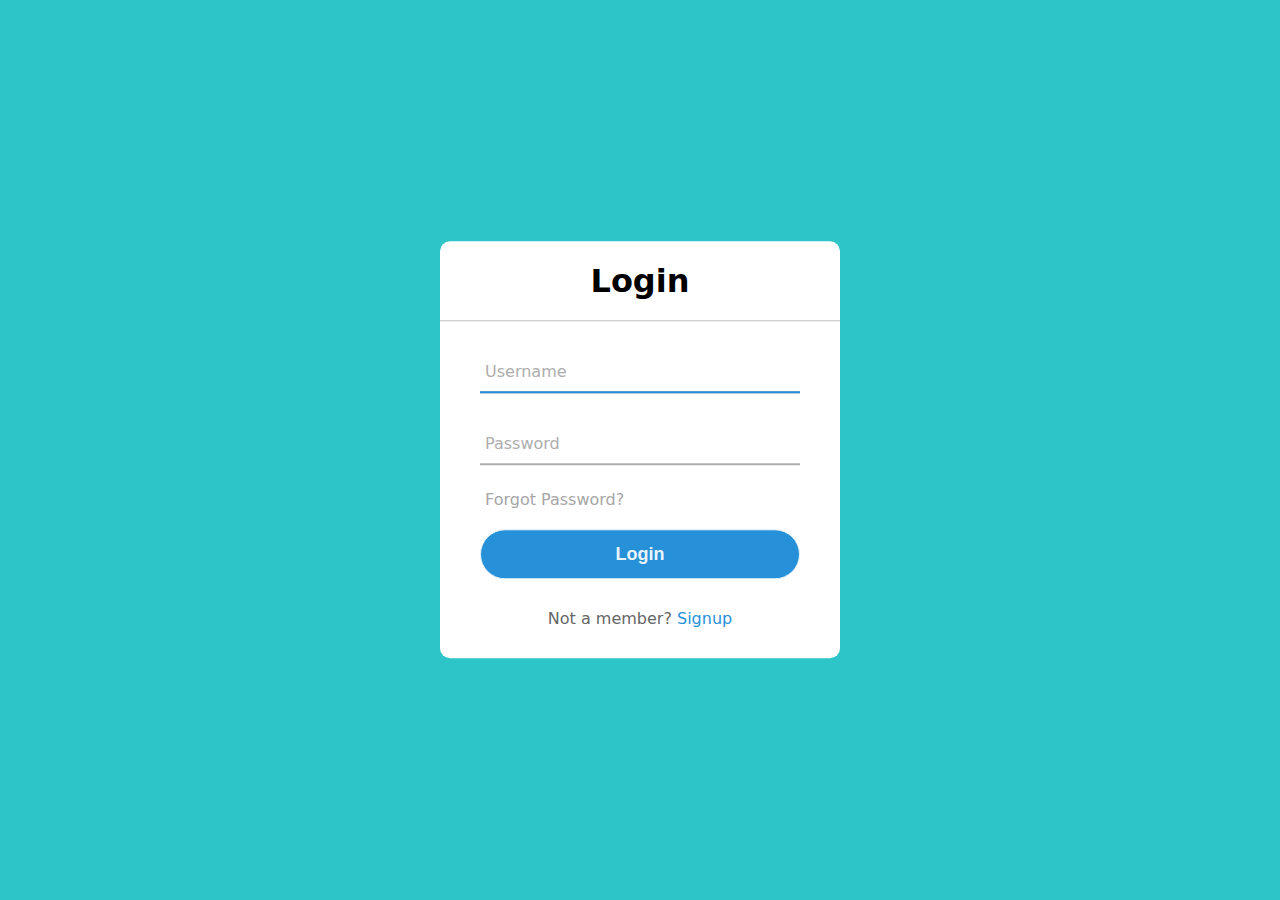
<file: LOGIN FORM/index.html>
<!DOCTYPE html>
<html lang="en" dir="ltr">
<head>
    <meta charset="utf-8">
    <title>Login Form</title>
    <link rel="stylesheet" href="index.css"/>
</head>
<body>
    <div class="center">
        <h1>Login</h1>
        <form method="post">
            <div class="txt_feild">
                <input type="text" required>
                <span></span>
                <label>Username</label>   
            </div>
            <div class="txt_feild">
                <input type="password" required>
                <label>Password</label>   
            </div>
            <div class="pass">Forgot Password?</div>
            <input type="submit" value="Login">
            <div class="signup_link">
                Not a member? <a href="#">Signup</a>
            </div>           
        </form>
    </div>
    
</body>
</html>
</file>
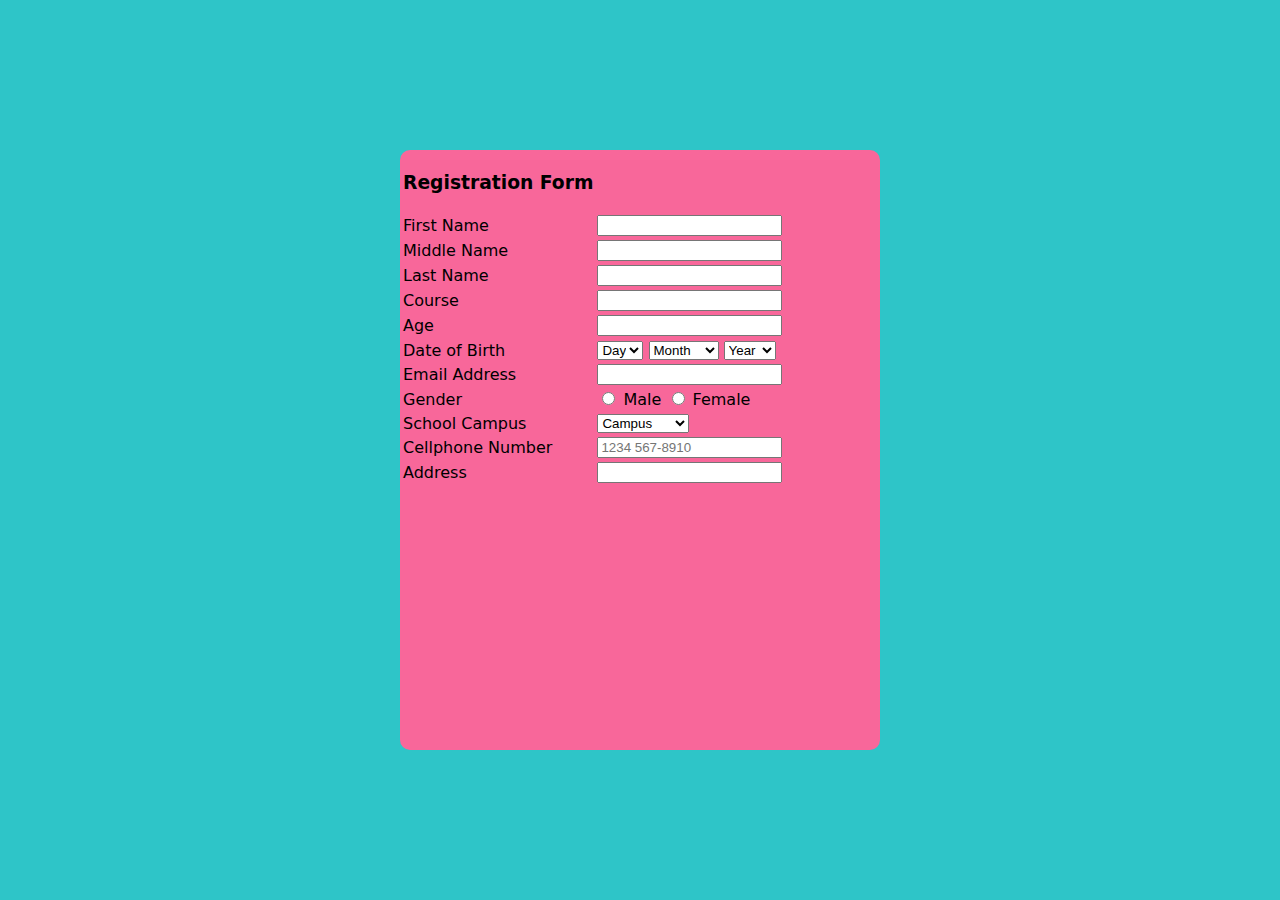
<file: REGISTRATION FORM/index.html>
<!DOCTYPE html>
<html lang="en">
<head>
    <meta charset="utf-8">
    <title>Registration Rorm</title>
    <link rel="stylesheet" href="index.css"/>
</head>
<body>
    <div class="registration">
    <form>
        <table>
            <tr>
                <td>
                    <h3>Registration Form</h3>
                </td>
            </tr>
            <tr>
                <td>First Name</td>
                <td> <input type="text"/></td>
            </tr>
            <tr>
                <td>Middle Name</td>
                <td> <input type="text"/></td>
            </tr>
            <tr>
                <td>Last Name</td>
                <td> <input type="text"/></td>
            </tr>
            <tr>
                <td>Course</td>
                <td> <input type="text"/></td>
            </tr>
            <tr>
                <td>Age</td>
                <td> <input type="text"/></td>
            </tr>
            <tr>
                <td>Date of Birth</td>
                <td>
                    <select name="BirthDay" id="Birthday_Day">
                        <option value="-1">Day</option>
                        <option value="1">1</option>
                        <option value="2">2</option>
                        <option value="3">3</option>
                        <option value="4">4</option>
                        <option value="5">5</option>
                        <option value="6">6</option>
                        <option value="7">7</option>
                        <option value="8">8</option>
                        <option value="9">9</option>
                        <option value="10">10</option>
                        <option value="11">11</option>
                        <option value="12">12</option>
                        <option value="13">13</option>
                        <option value="14">14</option>
                        <option value="15">15</option>
                        <option value="16">16</option>
                        <option value="17">17</option>
                        <option value="18">18</option>
                        <option value="19">19</option>
                        <option value="20">20</option>
                        <option value="21">21</option>
                        <option value="22">22</option>
                        <option value="23">23</option>
                        <option value="24">24</option>
                        <option value="25">25</option>
                        <option value="26">26</option>
                        <option value="27">27</option>
                        <option value="28">28</option>
                        <option value="29">29</option>
                        <option value="30">30</option>
                        <option value="31">31</option>
                    </select>
                    <select name="BirthdayMonth" id="Birthday_Month">
                        <option value="-1">Month</option>
                        <option value="January">Jan(1)</option>
                        <option value="February">Feb(2)</option>
                        <option value="March">Mar(3)</option>
                        <option value="April">Apr(4)</option>
                        <option value="May">May(5)</option>
                        <option value="June">Jun(6)</option>
                        <option value="July">Jul(7)</option>
                        <option value="August">Aug(8)</option>
                        <option value="September">Sep(9)</option>
                        <option value="October">Oct(10)</option>
                        <option value="November">Nov(11)</option>
                        <option value="December">Dec(12)</option>
                    </select>
                    <select name="BirthdayYear" id="Birthday_Year">
                        <option value="-1">Year</option>
                        <option value="2022">2022</option>
                        <option value="2021">2021</option>
                        <option value="2020">2020</option>
                        <option value="2019">2019</option>
                        <option value="2018">2018</option>
                        <option value="2017">2017</option>
                        <option value="2016">2016</option>
                        <option value="2015">2015</option>
                        <option value="2014">2014</option>
                        <option value="2013">2013</option>
                        <option value="2012">2012</option>
                        <option value="2011">2011</option>
                        <option value="2010">2010</option>
                        <option value="2009">2009</option>
                        <option value="2008">2008</option>
                        <option value="2007">2007</option>
                        <option value="2006">2006</option>
                        <option value="2005">2005</option>
                        <option value="2004">2004</option>
                        <option value="2003">2003</option>
                        <option value="2002">2002</option>
                        <option value="2001">2001</option>
                        <option value="2000">2000</option>
                        <option value="1999">1999</option>
                        <option value="1998">1998</option>
                        <option value="1997">1997</option>
                        <option value="1996">1996</option>
                        <option value="1995">1995</option>
                        <option value="1994">1994</option>
                        <option value="1993">1993</option>
                        <option value="1992">1992</option>
                        <option value="1991">1991</option>
                        <option value="1990">1990</option>
                        <option value="1989">1989</option>
                        <option value="1988">1988</option>
                        <option value="1987">1987</option>
                        <option value="1986">1986</option>
                        <option value="1985">1985</option>
                        <option value="1984">1984</option>
                        <option value="1983">1983</option>
                        <option value="1982">1982</option>
                        <option value="1981">1981</option>
                        <option value="1980">1980</option>
                    </select>
                </td>
            </tr>
            <tr>
                <td>Email Address</td>
                <td> <input type="text"/></td>
            </tr>
            <tr>
                <td>Gender</td>
                <td>
                    <input type="radio" name="Gender" value="Male" />
                    Male
                    <input type="radio" name="Gender" value="Female" />
                    Female
                </td>
            </tr>
            <tr>
                <td>School Campus</td>
                <td>
                    <select name="school_campus">
                    <option value="0">Campus</option>
                    <option value="1">BUPC</option>
                    <option value="2">BUCS</option>
                    <option value="3">BUCAL</option>
                    <option value="4">BUCAF</option>
                    <option value="5">BUCBEM</option>
                    <option value="6">BUCE</option>
                    <option value="7">BUCENG</option>
                    <option value="8">BUCIT</option>
                    <option value="9">BUCL</option>
                    <option value="10">BUCM</option>
                    <option value="11">BUCN</option>
                    <option value="12">BUCSSP</option>
                    <option value="6">BUGC</option>
                    <option value="7">BUGS</option>
                    <option value="8">BUIDeA</option>
                    <option value="9">BUIPESR</option>
                    <option value="10">BUTC</option>
                    <option value="11">BUOU</option>
                    <option value="12">BUJMRIGD</option>
                </select>
                </td>
            </tr>
            <tr>
                <td>Cellphone Number</td>
                <td> <input type="text" placeholder="1234 567-8910"/></td>
            </tr>
            <tr>
                <td>Address</td>
                <td> <input type="text"/></td>
            </tr>
        </table>
    </form>
    </div>
</body>
</html>
</file>
<file: LOGIN FORM/index.css>
body{
    margin: 0;
    padding: 0;
    font-family: system-ui, -apple-system, BlinkMacSystemFont, 'Segoe UI', Roboto, Oxygen, Ubuntu, Cantarell, 'Open Sans', 'Helvetica Neue', sans-serif;
    background-color:rgba(34, 194, 197, 0.945);
    height: 100vh;
    overflow: hidden;
}

.center{
    position: absolute;
    top: 50%;
    left: 50%;
    transform: translate(-50%, -50%);
    width: 400px;
    background-color: white;
    border-radius: 10px;
}

.center h1{
    text-align: center;
    padding: 0 0 20px 0;
    border-bottom: 1px solid silver;
}

.center form{
    padding: 0 40px;
    box-sizing: border-box;
}

form .txt_feild{
    position: relative;
    border-bottom: 2px solid #adadad;
    margin: 30px 0;
}
.txt_feild input{
    width: 100%;
    padding: 0 5px;
    height: 40px;
    font-size: 16px;
    border: none;
    background: none;
    outline: none;
}

.txt_feild label{
    position: absolute;
    top: 50%;
    left: 5px;
    color: #adadad;
    transform: translateY(-50%);
    font-size: 16px;
    pointer-events: none;
    transition: .5s;
}

.txt_feild span::before{
    content: '';
    position: absolute;
    top: 40px;
    left: 0;
    width: 100%;
    height: 2px;
    background: #2691d9;
}
.txt_feild input:focus ~ label,
.txt_feild input:valid ~ label{
    top: -5px;
    color: #2691d9;
}

.txt_feild input:focus ~ span::before,
.txt_feild input:valid ~ span::before{
    width: 100%;
}

.pass{
    margin: -5px 0 20px 5px;
    color: #a6a6a6;
    cursor: pointer;
}

.pass:hover{
    text-decoration: underline;
}

input[type="submit"]{
    width: 100%;
    height: 50px;
    border: 1px solid;
    background: #2691d9;
    border-radius: 50px;
    font-size: 18px;
    color: #e9f4fb;
    font-weight: 750;
    cursor: pointer;
    outline: none;
}

input[type="submit"]:hover{
    border-color: #2691d9;
    transition: .5s;
}

.signup_link{
    margin: 30px;
    text-align: center;
    font-size: 16px;
    color: #666666;
}

.signup_link a{
    color: #2691d9;
    text-decoration: none;
}

.signup_link a:hover{
    text-decoration: underline;
}
</file>
<file: REGISTRATION FORM/index.css>
body{
    margin: 0;
    padding: 0;
    font-family: system-ui, -apple-system, BlinkMacSystemFont, 'Segoe UI', Roboto, Oxygen, Ubuntu, Cantarell, 'Open Sans', 'Helvetica Neue', sans-serif;
    background-color:rgba(34, 194, 197, 0.945);
    height: 100vh;
    overflow: hidden;
}

.registration{
    padding-top: 1;
    position: absolute;
    top: 50%;
    left: 50%;
    transform: translate(-50%, -50%);
    width: 480px;
    height: 600px;
    background-color: rgb(248, 103, 154);
    border-radius: 10px;
}
</file>
